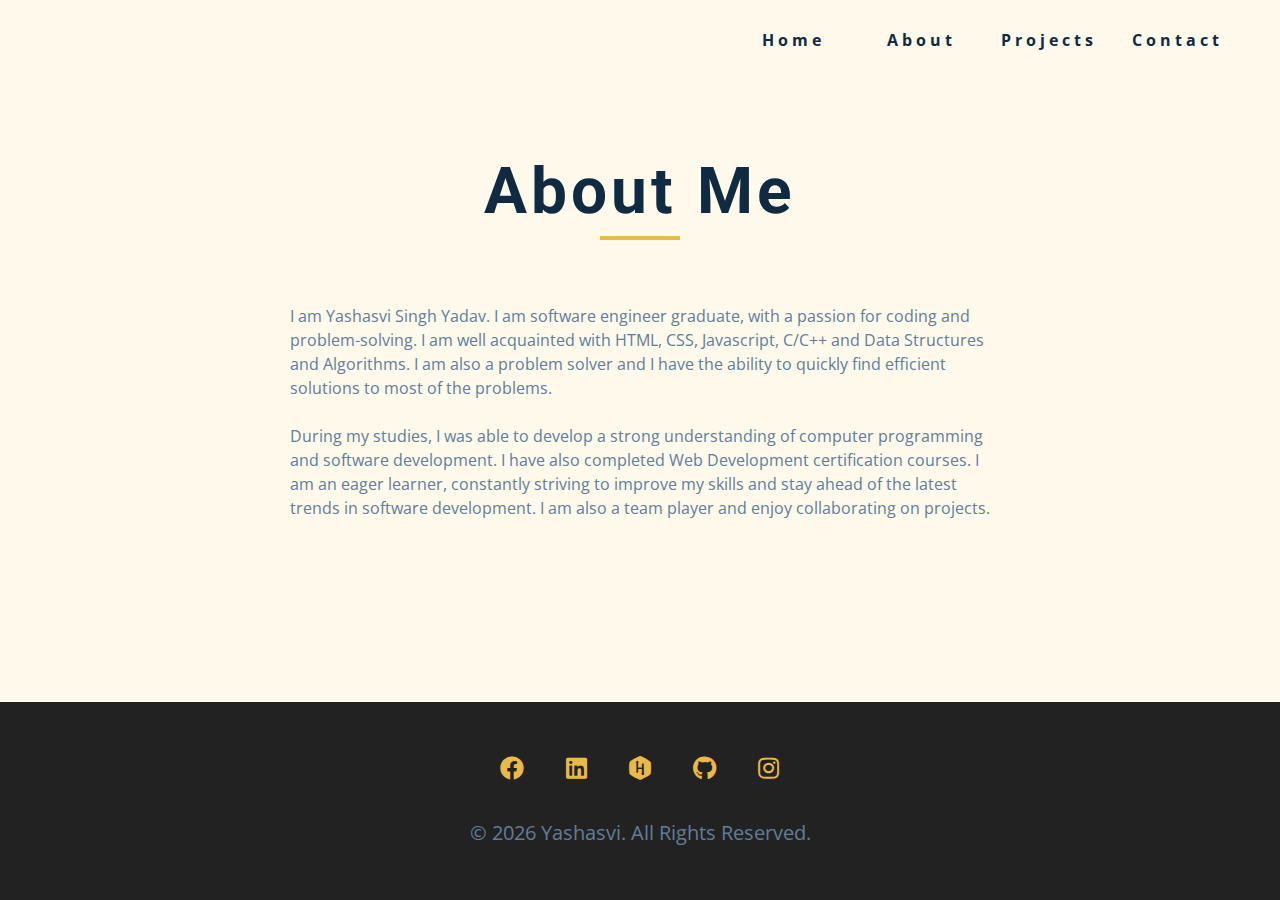
<file: about.html>
<!DOCTYPE html>
<html lang="en">
  <head>
    <meta charset="UTF-8" />
    <meta name="viewport" content="width=device-width, initial-scale=1.0" />
    <title>Yashasvi || About</title>
    <link
      rel="stylesheet"
      href="./fontawesome-free-5.12.1-web/css/all.min.css"
    />
    <!-- css -->
    <link rel="stylesheet" href="./css/styles.css" />
  </head>

  <body>
    <!-- navbar -->
    <nav class="nav" id="nav">
      <div class="nav-center">
        <!-- nav header -->
        <div class="nav-header">
          <!-- <img src="./images/logo.svg" class="nav-logo" alt="" /> -->
          <button class="nav-btn" id="nav-btn">
            <i class="fas fa-bars"></i>
          </button>
        </div>
        <!-- nav links -->
        <ul class="nav-links">
          <li><a href="index.html">home</a></li>
          <li><a href="about.html">about</a></li>
          <li><a href="projects.html">projects</a></li>
          <li><a href="contact.html">contact</a></li>
        </ul>
      </div>
    </nav>
    <!-- end of navbar -->
    <!-- sidebar -->
    <aside class="sidebar" id="sidebar">
      <div>
        <button id="close-btn" class="close-btn">
          <i class="fas fa-times"></i>
        </button>
        <ul class="sidebar-links">
          <li><a href="index.html">home</a></li>
          <li><a href="about.html">about</a></li>
          <li><a href="projects.html">projects</a></li>
          <li><a href="contact.html">contact</a></li>
        </ul>
        <ul class="social-icons">
          <!-- single item -->
          <li>
            <a href="#" class="social-icon">
              <i class="fab fa-facebook"></i>
            </a>
          </li>
          <!-- end of single item -->
          <!-- single item -->
          <li>
            <a
              href="https://www.linkedin.com/in/yashasvi-singh-yadav-0055a3200"
              class="social-icon"
            >
              <i class="fab fa-linkedin"></i>
            </a>
          </li>
          <!-- end of single item -->
          <!-- single item -->
          <li>
            <a
              href="https://www.hackerrank.com/yashasvisingh261?hr_r=1"
              class="social-icon"
            >
              <i class="fab fa-hackerrank"></i>
            </a>
          </li>
          <!-- end of single item -->
          <!-- single item -->
          <li>
            <a href="https://github.com/yashasvi2601" class="social-icon">
              <i class="fab fa-github"></i>
            </a>
          </li>
          <!-- end of single item -->
          <!-- single item -->
          <li>
            <a
              href="https://instagram.com/yashas_vee?igshid=MzNlNGNkZWQ4Mg=="
              class="social-icon"
            >
              <i class="fab fa-instagram"></i>
            </a>
          </li>
          <!-- end of single item -->
        </ul>
      </div>
    </aside>
    <!-- end of sidebar -->

    <!-- ############## -->
    <!-- ############## -->
    <!-- ############## -->
    <!-- ############## -->

    <section class="section single-page">
      <!-- section title -->
      <div class="section-title">
        <h1>about me</h1>
        <div class="underline"></div>
      </div>
      <!--end of section title -->
      <div class="section-center page-info">
        <!-- about page -->
        <p>
          I am Yashasvi Singh Yadav. I am software engineer graduate, with a
          passion for coding and problem-solving. I am well acquainted with
          HTML, CSS, Javascript, C/C++ and Data Structures and Algorithms. I am
          also a problem solver and I have the ability to quickly find efficient
          solutions to most of the problems.
          <br />
          <br />
          During my studies, I was able to develop a strong understanding of
          computer programming and software development. I have also completed
          Web Development certification courses. I am an eager learner,
          constantly striving to improve my skills and stay ahead of the latest
          trends in software development. I am also a team player and enjoy
          collaborating on projects.
        </p>
      </div>
    </section>
    <!-- ############## -->
    <!-- ############## -->
    <!-- ############## -->
    <!-- ############## -->

    <!-- footer -->
    <footer class="footer">
      <ul class="social-icons">
        <!-- single item -->
        <li>
          <a href="#" class="social-icon">
            <i class="fab fa-facebook"></i>
          </a>
        </li>
        <!-- end of single item -->
        <!-- single item -->
        <li>
          <a
            href="https://www.linkedin.com/in/yashasvi-singh-yadav-0055a3200"
            class="social-icon"
          >
            <i class="fab fa-linkedin"></i>
          </a>
        </li>
        <!-- end of single item -->
        <!-- single item -->
        <li>
          <a
            href="https://www.hackerrank.com/yashasvisingh261?hr_r=1"
            class="social-icon"
          >
            <i class="fab fa-hackerrank"></i>
          </a>
        </li>
        <!-- end of single item -->
        <!-- single item -->
        <li>
          <a href="https://github.com/yashasvi2601" class="social-icon">
            <i class="fab fa-github"></i>
          </a>
        </li>
        <!-- end of single item -->
        <!-- single item -->
        <li>
          <a
            href="https://instagram.com/yashas_vee?igshid=MzNlNGNkZWQ4Mg=="
            class="social-icon"
          >
            <i class="fab fa-instagram"></i>
          </a>
        </li>
        <!-- end of single item -->
      </ul>

      <p>&copy; <span id="date"></span> Yashasvi. All rights reserved.</p>
    </footer>
    <script src="./js/app.js"></script>
  </body>
</html>
</file>
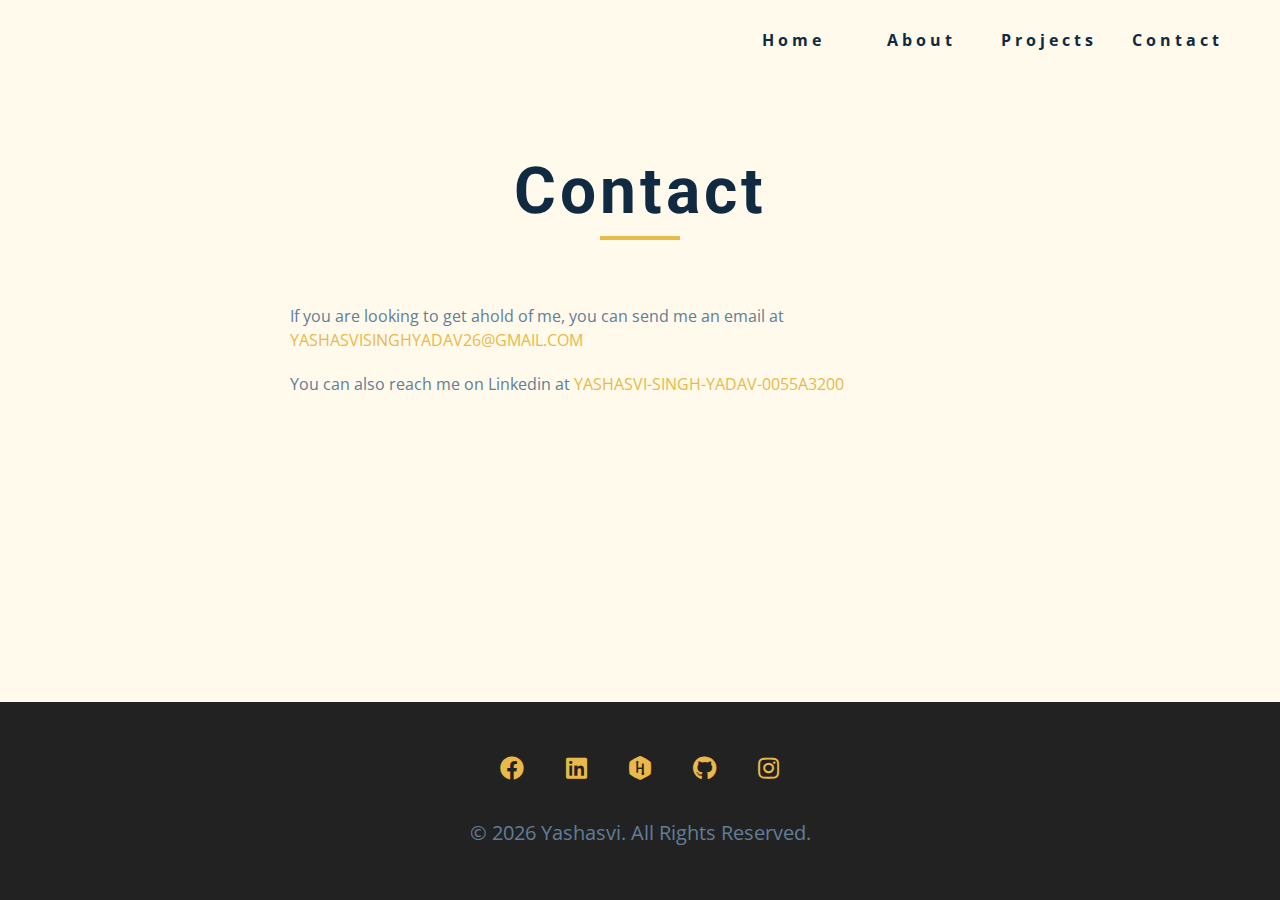
<file: contact.html>
<!DOCTYPE html>
<html lang="en">
  <head>
    <meta charset="UTF-8" />
    <meta name="viewport" content="width=device-width, initial-scale=1.0" />
    <title>Yashasvi || Contact</title>
    <link
      rel="stylesheet"
      href="./fontawesome-free-5.12.1-web/css/all.min.css"
    />
    <!-- css -->
    <link rel="stylesheet" href="./css/styles.css" />
  </head>

  <body>
    <!-- navbar -->
    <nav class="nav" id="nav">
      <div class="nav-center">
        <!-- nav header -->
        <div class="nav-header">
          <!-- <img src="./images/logo.svg" class="nav-logo" alt="" /> -->
          <button class="nav-btn" id="nav-btn">
            <i class="fas fa-bars"></i>
          </button>
        </div>
        <!-- nav links -->
        <ul class="nav-links">
          <li><a href="index.html">home</a></li>
          <li><a href="about.html">about</a></li>
          <li><a href="projects.html">projects</a></li>
          <li><a href="contact.html">contact</a></li>
        </ul>
      </div>
    </nav>
    <!-- end of navbar -->
    <!-- sidebar -->
    <aside class="sidebar" id="sidebar">
      <div>
        <button id="close-btn" class="close-btn">
          <i class="fas fa-times"></i>
        </button>
        <ul class="sidebar-links">
          <li><a href="index.html">home</a></li>
          <li><a href="about.html">about</a></li>
          <li><a href="projects.html">projects</a></li>
          <li><a href="contact.html">contact</a></li>
        </ul>
        <ul class="social-icons">
          <!-- single item -->
          <li>
            <a href="#" class="social-icon">
              <i class="fab fa-facebook"></i>
            </a>
          </li>
          <!-- end of single item -->
          <!-- single item -->
          <li>
            <a
              href="https://www.linkedin.com/in/yashasvi-singh-yadav-0055a3200"
              class="social-icon"
            >
              <i class="fab fa-linkedin"></i>
            </a>
          </li>
          <!-- end of single item -->
          <!-- single item -->
          <li>
            <a
              href="https://www.hackerrank.com/yashasvisingh261?hr_r=1"
              class="social-icon"
            >
              <i class="fab fa-hackerrank"></i>
            </a>
          </li>
          <!-- end of single item -->
          <!-- single item -->
          <li>
            <a href="https://github.com/yashasvi2601" class="social-icon">
              <i class="fab fa-github"></i>
            </a>
          </li>
          <!-- end of single item -->
          <!-- single item -->
          <li>
            <a
              href="https://instagram.com/yashas_vee?igshid=MzNlNGNkZWQ4Mg=="
              class="social-icon"
            >
              <i class="fab fa-instagram"></i>
            </a>
          </li>
          <!-- end of single item -->
        </ul>
      </div>
    </aside>
    <!-- end of sidebar -->

    <!-- ############## -->
    <!-- ############## -->
    <!-- ############## -->
    <!-- ############## -->

    <section class="section single-page">
      <!-- section title -->
      <div class="section-title">
        <h1>contact</h1>
        <div class="underline"></div>
      </div>
      <!--end of section title -->
      <div class="section-center page-info">
        <!-- contact page-->
        <p>
          If you are looking to get ahold of me, you can send me an email at
          <a href="mailto:yashasvisinghyadav26@gmail.com"
            >yashasvisinghyadav26@gmail.com</a
          >
        </p>
        <p>
          You can also reach me on Linkedin at
          <a href="https://www.linkedin.com/in/yashasvi-singh-yadav-0055a3200"
            >yashasvi-singh-yadav-0055a3200
          </a>
        </p>
      </div>
    </section>
    <!-- ############## -->
    <!-- ############## -->
    <!-- ############## -->
    <!-- ############## -->

    <!-- footer -->
    <footer class="footer">
      <ul class="social-icons">
        <!-- single item -->
        <li>
          <a href="#" class="social-icon">
            <i class="fab fa-facebook"></i>
          </a>
        </li>
        <!-- end of single item -->
        <!-- single item -->
        <li>
          <a
            href="https://www.linkedin.com/in/yashasvi-singh-yadav-0055a3200"
            class="social-icon"
          >
            <i class="fab fa-linkedin"></i>
          </a>
        </li>
        <!-- end of single item -->
        <!-- single item -->
        <li>
          <a
            href="https://www.hackerrank.com/yashasvisingh261?hr_r=1"
            class="social-icon"
          >
            <i class="fab fa-hackerrank"></i>
          </a>
        </li>
        <!-- end of single item -->
        <!-- single item -->
        <li>
          <a href="https://github.com/yashasvi2601" class="social-icon">
            <i class="fab fa-github"></i>
          </a>
        </li>
        <!-- end of single item -->
        <!-- single item -->
        <li>
          <a
            href="https://instagram.com/yashas_vee?igshid=MzNlNGNkZWQ4Mg=="
            class="social-icon"
          >
            <i class="fab fa-instagram"></i>
          </a>
        </li>
        <!-- end of single item -->
      </ul>

      <p>&copy; <span id="date"></span> Yashasvi. All rights reserved.</p>
    </footer>
    <script src="./js/app.js"></script>
  </body>
</html>
</file>
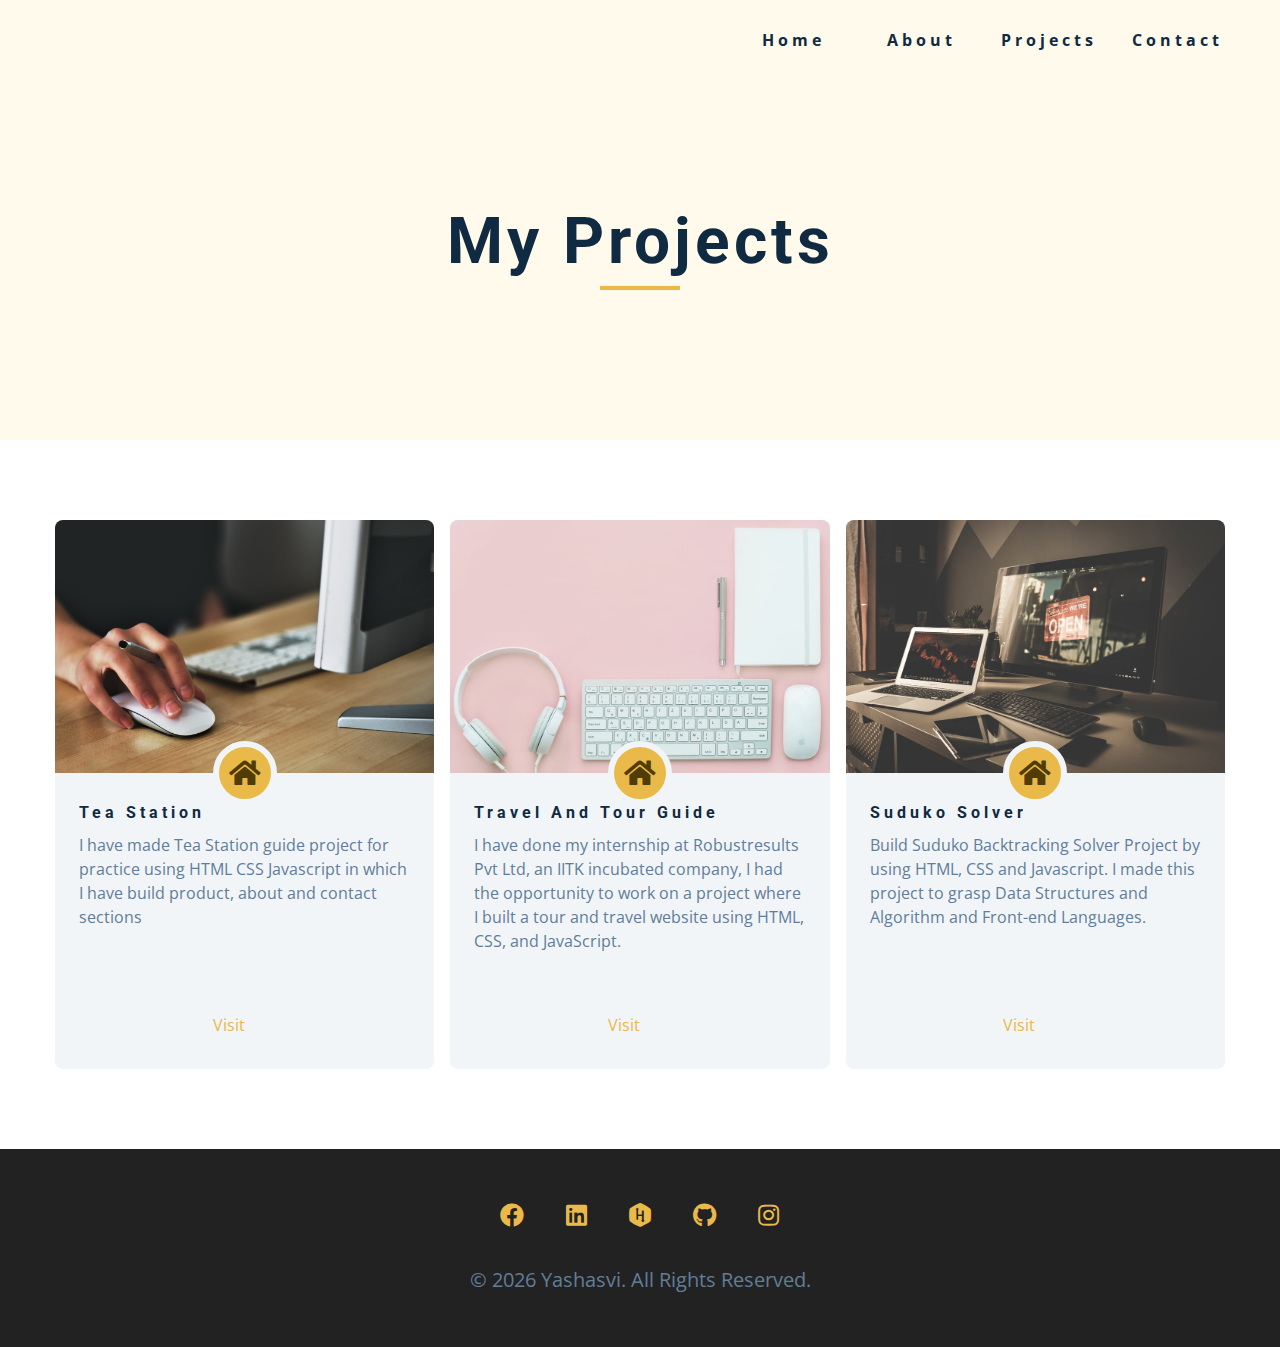
<file: projects.html>
<!DOCTYPE html>
<html lang="en">
  <head>
    <meta charset="UTF-8" />
    <meta name="viewport" content="width=device-width, initial-scale=1.0" />
    <title>Yashasvi || Projects</title>
    <link
      rel="stylesheet"
      href="./fontawesome-free-5.12.1-web/css/all.min.css"
    />
    <!-- css -->
    <link rel="stylesheet" href="./css/styles.css" />
  </head>

  <body>
    <!-- navbar -->
    <nav class="nav" id="nav">
      <div class="nav-center">
        <!-- nav header -->
        <div class="nav-header">
          <!-- <img src="./images/logo.svg" class="nav-logo" alt="" /> -->
          <button class="nav-btn" id="nav-btn">
            <i class="fas fa-bars"></i>
          </button>
        </div>
        <!-- nav links -->
        <ul class="nav-links">
          <li><a href="index.html">home</a></li>
          <li><a href="about.html">about</a></li>
          <li><a href="projects.html">projects</a></li>
          <li><a href="contact.html">contact</a></li>
        </ul>
      </div>
    </nav>
    <!-- end of navbar -->
    <!-- sidebar -->
    <aside class="sidebar" id="sidebar">
      <div>
        <button id="close-btn" class="close-btn">
          <i class="fas fa-times"></i>
        </button>
        <ul class="sidebar-links">
          <li><a href="index.html">home</a></li>
          <li><a href="about.html">about</a></li>
          <li><a href="projects.html">projects</a></li>
          <li><a href="contact.html">contact</a></li>
        </ul>
        <ul class="social-icons">
          <!-- single item -->
          <li>
            <a href="https://www.twitter.com" class="social-icon">
              <i class="fab fa-facebook"></i>
            </a>
          </li>
          <!-- end of single item -->
          <!-- single item -->
          <li>
            <a href="https://www.twitter.com" class="social-icon">
              <i class="fab fa-linkedin"></i>
            </a>
          </li>
          <!-- end of single item -->
          <!-- single item -->
          <li>
            <a href="https://www.twitter.com" class="social-icon">
              <i class="fab fa-squarespace"></i>
            </a>
          </li>
          <!-- end of single item -->
          <!-- single item -->
          <li>
            <a href="https://www.twitter.com" class="social-icon">
              <i class="fab fa-behance"></i>
            </a>
          </li>
          <!-- end of single item -->
          <!-- single item -->
          <li>
            <a href="https://www.twitter.com" class="social-icon">
              <i class="fab fa-instagram"></i>
            </a>
          </li>
          <!-- end of single item -->
        </ul>
      </div>
    </aside>
    <!-- end of sidebar -->

    <!-- ############## -->
    <!-- ############## -->
    <!-- ############## -->
    <!-- ############## -->
    <header class="projects-hero">
      <!-- section title -->
      <div class="section-title">
        <h1>my projects</h1>
        <div class="underline"></div>
      </div>
      <!--end of section title -->
    </header>
    <section class="section">
      <div class="section-center projects-page-center">
        <!-- single project -->
        <article class="single-project">
          <div class="project-container">
            <img src="./images/Internship-photo.jpg" alt="single project" />
            <a href="./index.html" class="project-icon">
              <i class="fas fa-home"></i>
            </a>
          </div>
          <div class="project-details">
            <h4>Tea Station</h4>
            <p>
              I have made Tea Station guide project for practice using HTML CSS
              Javascript in which I have build product, about and contact
              sections
            </p>
            <div class="project-footer">
              <!-- <span>
                <i class="fab fa-github"></i>
              </span> -->
              <a href="https://tea-station-yoi.netlify.app">Visit</a>
            </div>
          </div>
        </article>
        <!-- end of single project -->
        <!-- single project -->
        <article class="single-project">
          <div class="project-container">
            <img src="./images/project-3.jpeg" alt="single project" />
            <a href="./index.html" class="project-icon">
              <i class="fas fa-home"></i>
            </a>
          </div>
          <div class="project-details">
            <h4>Travel and Tour Guide</h4>
            <p>
              I have done my internship at Robustresults Pvt Ltd, an IITK
              incubated company, I had the opportunity to work on a project
              where I built a tour and travel website using HTML, CSS, and
              JavaScript.
            </p>
            <div class="project-footer">
              <!-- <span>
                <i class="fab fa-github"></i>
              </span> -->
              <a href="https://travel-guide-ysy.netlify.app/#home">Visit</a>
            </div>
          </div>
        </article>
        <!-- end of single project -->
        <!-- single project -->
        <article class="single-project">
          <div class="project-container">
            <img src="./images/project-4.jpeg" alt="single project" />
            <a href="./index.html" class="project-icon">
              <i class="fas fa-home"></i>
            </a>
          </div>
          <div class="project-details">
            <h4>Suduko Solver</h4>
            <p>
              Build Suduko Backtracking Solver Project by using HTML, CSS and
              Javascript. I made this project to grasp Data Structures and
              Algorithm and Front-end Languages.
            </p>
            <div class="project-footer">
              <!-- <span>
                <i class="fab fa-github"></i>
              </span> -->
              <a href="https://suduko-solver-yoi.netlify.app">Visit</a>
            </div>
          </div>
        </article>
        <!-- end of single project -->
      </div>
    </section>
    <!-- ############## -->
    <!-- ############## -->
    <!-- ############## -->
    <!-- ############## -->

    <!-- footer -->
    <footer class="footer">
      <ul class="social-icons">
        <!-- single item -->
        <li>
          <a href="#" class="social-icon">
            <i class="fab fa-facebook"></i>
          </a>
        </li>
        <!-- end of single item -->
        <!-- single item -->
        <li>
          <a
            href="https://www.linkedin.com/in/yashasvi-singh-yadav-0055a3200"
            class="social-icon"
          >
            <i class="fab fa-linkedin"></i>
          </a>
        </li>
        <!-- end of single item -->
        <!-- single item -->
        <li>
          <a
            href="https://www.hackerrank.com/yashasvisingh261?hr_r=1"
            class="social-icon"
          >
            <i class="fab fa-hackerrank"></i>
          </a>
        </li>
        <!-- end of single item -->
        <!-- single item -->
        <li>
          <a href="https://github.com/yashasvi2601" class="social-icon">
            <i class="fab fa-github"></i>
          </a>
        </li>
        <!-- end of single item -->
        <!-- single item -->
        <li>
          <a
            href="https://instagram.com/yashas_vee?igshid=MzNlNGNkZWQ4Mg=="
            class="social-icon"
          >
            <i class="fab fa-instagram"></i>
          </a>
        </li>
        <!-- end of single item -->
      </ul>

      <p>&copy; <span id="date"></span> Yashasvi. All rights reserved.</p>
    </footer>
    <script src="./js/app.js"></script>
  </body>
</html>
</file>
<file: css/styles.css>
/*
=============== 
Fonts
===============
*/
@import url("https://fonts.googleapis.com/css?family=Open+Sans|Roboto:400,700&display=swap");

/*
=============== 
Variables
===============
*/

:root {
  /* dark shades of primary color*/
  --clr-primary-1: hsl(43, 86%, 17%);
  --clr-primary-2: hsl(43, 77%, 27%);
  --clr-primary-3: hsl(43, 72%, 37%);
  --clr-primary-4: hsl(42, 63%, 48%);
  /* primary/main color */
  --clr-primary-5: hsl(42, 78%, 60%);
  /* lighter shades of primary color */
  --clr-primary-6: hsl(43, 89%, 70%);
  --clr-primary-7: hsl(43, 90%, 76%);
  --clr-primary-8: hsl(45, 86%, 81%);
  --clr-primary-9: hsl(45, 90%, 88%);
  --clr-primary-10: hsl(45, 100%, 96%);
  /* darkest grey - used for headings */
  --clr-grey-1: hsl(209, 61%, 16%);
  --clr-grey-2: hsl(211, 39%, 23%);
  --clr-grey-3: hsl(209, 34%, 30%);
  --clr-grey-4: hsl(209, 28%, 39%);
  /* grey used for paragraphs */
  --clr-grey-5: hsl(210, 22%, 49%);
  --clr-grey-6: hsl(209, 23%, 60%);
  --clr-grey-7: hsl(211, 27%, 70%);
  --clr-grey-8: hsl(210, 31%, 80%);
  --clr-grey-9: hsl(212, 33%, 89%);
  --clr-grey-10: hsl(210, 36%, 96%);
  --clr-white: #fff;
  --ff-primary: "Roboto", sans-serif;
  --ff-secondary: "Open Sans", sans-serif;
  --transition: all 0.3s linear;
  --spacing: 0.25rem;
  --radius: 0.5rem;
  --light-shadow: 0 5px 15px rgba(0, 0, 0, 0.1);
  --dark-shadow: 0 5px 15px rgba(0, 0, 0, 0.2);
  --max-width: 1170px;
}
/*
=============== 
Global Styles
===============
*/

*,
::after,
::before {
  margin: 0;
  padding: 0;
  box-sizing: border-box;
}
body {
  font-family: var(--ff-secondary);
  background: var(--clr-white);
  color: var(--clr-grey-1);
  line-height: 1.5;
  font-size: 0.875rem;
}
ul {
  list-style-type: none;
}
a {
  text-decoration: none;
}
img:not(.nav-logo) {
  width: 100%;
  display: block;
}

h1,
h2,
h3,
h4 {
  letter-spacing: var(--spacing);
  text-transform: capitalize;
  line-height: 1.25;
  margin-bottom: 0.75rem;
  font-family: var(--ff-primary);
}
h1 {
  font-size: 3rem;
}
h2 {
  font-size: 2rem;
}
h3 {
  font-size: 1.25rem;
}
h4 {
  font-size: 0.875rem;
}
p {
  margin-bottom: 1.25rem;
  color: var(--clr-grey-5);
}
@media screen and (min-width: 800px) {
  h1 {
    font-size: 4rem;
  }
  h2 {
    font-size: 2.5rem;
  }
  h3 {
    font-size: 1.75rem;
  }
  h4 {
    font-size: 1rem;
  }
  body {
    font-size: 1rem;
  }
  h1,
  h2,
  h3,
  h4 {
    line-height: 1;
  }
}
/*  global classes */

.btn {
  text-transform: uppercase;
  background: var(--clr-primary-5);
  color: var(--clr-primary-1);
  padding: 0.375rem 0.75rem;
  letter-spacing: var(--spacing);
  display: inline-block;
  font-weight: 700;
  -webkit-transition: var(--transition);
  transition: var(--transition);
  font-size: 0.875rem;
  border: 2px solid transparent;
  cursor: pointer;
  box-shadow: 0 1px 3px rgba(0, 0, 0, 0.2);
  border-radius: var(--radius);
}
.btn:hover {
  color: var(--clr-primary-1);
  background: var(--clr-primary-7);
}
/* section */
.section {
  padding: 5rem 0;
}

.section-center {
  width: 90vw;
  margin: 0 auto;
  max-width: 1170px;
}
@media screen and (min-width: 992px) {
  .section-center {
    width: 95vw;
  }
}
/* added during recording */
.underline {
  width: 5rem;
  height: 0.25rem;
  margin-bottom: 1.25rem;
  background: var(--clr-primary-5);
  margin-left: auto;
  margin-right: auto;
}
.section-title {
  margin-bottom: 4rem;
  text-align: center;
}
.bg-grey {
  background: var(--clr-grey-10);
}
/*
=============== 
Navbar
===============
*/
.nav-links {
  display: none;
}
.nav {
  height: 5rem;
  padding: 1rem;
  display: grid;
  -webkit-box-align: center;
  align-items: center;
  -webkit-transition: var(--transition);
  transition: var(--transition);
}
.nav-center {
  width: 100%;
  max-width: 1170px;
  margin: 0 auto;
}
.nav-header {
  display: grid;
  grid-template-columns: auto 1fr;
  -webkit-box-align: center;
  align-items: center;
}
.nav-btn {
  background: transparent;
  border-color: transparent;
  color: var(--clr-primary-5);
  font-size: 2rem;
  cursor: pointer;
  justify-self: end;
}
@media screen and (min-width: 768px) {
  .nav {
    background: var(--clr-primary-10);
  }
  .nav-btn {
    display: none;
  }
  .nav-links {
    display: grid;
    grid-template-columns: repeat(4, 1fr);
    justify-items: center;
    -webkit-column-gap: 2rem;
    -moz-column-gap: 2rem;
    column-gap: 2rem;
    justify-self: end;
  }
  .nav-links a {
    text-transform: capitalize;
    color: var(--clr-grey-1);
    font-weight: bold;
    letter-spacing: var(--spacing);
    -webkit-transition: var(--transition);
    transition: var(--transition);
  }
  .nav-links a:hover {
    color: var(--clr-primary-5);
  }
  .nav-center {
    display: grid;
    grid-template-columns: auto 1fr;
    -webkit-box-align: center;
    align-items: center;
  }
}
/* fixed navbar */
.navbar-fixed {
  position: fixed;
  top: 0;
  left: 0;
  width: 100%;
  background: var(--clr-white);
  z-index: 2;
  box-shadow: var(--light-shadow);
}
/*
=============== 
Sidebar
===============
*/
.sidebar {
  position: fixed;
  top: 0;
  left: 0;
  width: 100%;
  height: 100%;
  background: var(--clr-grey-10);
  z-index: 4;
  display: grid;
  /* align-items: center;
  justify-content: center; */
  place-items: center;
  -webkit-transition: var(--transition);
  transition: var(--transition);
  /* add later */
  -webkit-transform: translateX(-100%);
  transform: translateX(-100%);
}
/* toggle sidebar */
.show-sidebar {
  -webkit-transform: translateX(0);
  transform: translateX(0);
}
.sidebar-links {
  text-align: center;
}
.sidebar-links a {
  font-size: 2rem;
  text-transform: capitalize;
  -webkit-transition: var(--transition);
  transition: var(--transition);
  color: var(--clr-grey-5);
  letter-spacing: var(--spacing);
  display: inline-block;
  margin-bottom: 1.5rem;
}
.sidebar-links a:hover {
  color: var(--clr-primary-5);
}
.social-icons {
  display: grid;
  margin-top: 3rem;
  width: 20rem;
  grid-template-columns: repeat(5, 1fr);
  justify-items: center;
}
.social-icon {
  font-size: 1.5rem;
  color: var(--clr-grey-1);
  -webkit-transition: var(--transition);
  transition: var(--transition);
}
.social-icon:hover {
  color: var(--clr-primary-5);
}
.close-btn {
  position: absolute;
  top: 1rem;
  right: 1rem;
  font-size: 3rem;
  background: transparent;
  border: transparent;
  -webkit-transition: var(--transition);
  transition: var(--transition);
  color: #bb2525;
  cursor: pointer;
}
.close-btn:hover {
  color: #e66b6b;
}
/*
=============== 
Hero
===============
*/
/* underline added to globals */
.hero .underline {
  margin-bottom: 0.5rem;
  margin-left: 0;
}
.hero-img {
  display: none;
}
.hero {
  background: var(--clr-primary-10);
}
.hero-center {
  min-height: calc(100vh - 5rem);
  display: grid;
  place-items: center;
}
.hero-info h4 {
  color: var(--clr-grey-5);
}
.hero-icons {
  justify-items: start;
}
.hero-btn {
  margin-top: 1.25rem;
}
@media screen and (min-width: 992px) {
  .hero-img {
    display: block;
    position: relative;
  }
  .hero-center {
    grid-template-columns: 1fr 1fr;
  }

  .hero-img::before,
  .about-img::before {
    content: "";
    position: absolute;
    width: 100%;
    height: 100%;
    border: 0.25rem solid var(--clr-primary-5);
    top: 2rem;
    right: -2rem;
    border-radius: var(--radius);
  }
}
.hero-photo {
  max-width: 25rem;
  max-height: 30rem;
  -o-object-fit: cover;
  object-fit: cover;
  border-radius: var(--radius);
  position: relative;
}
/*
=============== 
About
===============
*/
/* section title added to globals */
.about-title {
  text-align: left;
  margin-bottom: 2rem;
}
.about-title .underline {
  margin-left: 0;
}
.about-center {
  display: grid;
  gap: 3rem 2rem;
}
.about-img {
  justify-self: center;
}
@media screen and (min-width: 992px) {
  .about-center {
    grid-template-columns: 1fr 1fr;
  }
  .about-img {
    position: relative;
  }
  .about-img::before {
    left: -2rem;
  }
  .about-info {
    align-self: center;
  }
}
/*
=============== 
Services
===============
*/
/* bg-grey in globals */
.service {
  background: var(--clr-white);
  padding: 3rem 1.5rem;
  margin-bottom: 2rem;
  border-radius: var(--radius);
  text-align: center;
  -webkit-transition: var(--transition);
  transition: var(--transition);
}
/* ===================== */
/* .services-center {
  display: flex;
  align-items: center;
  justify-content: space-between;
} */
/* =================== */
.service-icon {
  font-size: 2rem;
  margin-bottom: 1.5rem;
}
.service .underline {
  width: 3rem;
  height: 0.12rem;
  -webkit-transition: var(--transition);
  transition: var(--transition);
}
.service p {
  -webkit-transition: var(--transition);
  transition: var(--transition);
}
.service:hover {
  background: var(--clr-primary-5);
  color: var(--clr-white);
}
.service:hover p {
  color: var(--clr-white);
}
.service:hover .underline {
  background: var(--clr-white);
}
@media screen and (min-width: 676px) {
  .services-center {
    display: grid;
    grid-template-columns: 1fr 1fr;
    -webkit-column-gap: 2rem;
    -moz-column-gap: 2rem;
    column-gap: 2rem;
  }
}
@media screen and (min-width: 992px) {
  .services-center {
    grid-template-columns: 1fr 1fr 1fr;
  }
}
/* talk about small screen 
without grid different setup */
/*
=============== 
Projects
===============
*/
.projects-text {
  width: 85vw;
  max-width: 30rem;
  margin: 0 auto;
}
.project {
  position: relative;
  background: var(--clr-primary-5);
  border-radius: var(--radius);
  margin-bottom: 2rem;
}
/* /* .projects-center img { */
/* width: 100%; */
/* height: 100%; */
/* box-sizing: border-box; */
/* } */
/* .projects-center img {
  -o-object-fit: cover;
  object-fit: cover;
} */
.project-info {
  text-align: center;
  color: var(--clr-white);
  position: absolute;
  top: 50%;
  left: 50%;
  -webkit-transform: translate(-50%, -50%);
  transform: translate(-50%, -50%);
  -webkit-transition: var(--transition);
  transition: var(--transition);
  opacity: 0;
}
.project-info p {
  text-transform: capitalize;
  color: var(--clr-white);
}
.project:hover .project-info {
  opacity: 1;
}
.project-img {
  -webkit-transition: var(--transition);
  transition: var(--transition);
  border-radius: var(--radius);
  height: 15rem;
  -o-object-fit: cover;
  object-fit: cover;
}
.project:hover .project-img {
  opacity: 0.1;
}
.project::after {
  content: "";
  position: absolute;
  top: 0;
  left: 0;
  width: 100%;
  height: 100%;
  border: 0.25rem solid var(--clr-white);
  border-radius: var(--radius);
  -webkit-transition: var(--transition);
  transition: var(--transition);
  opacity: 0;
}
.project:hover::after {
  opacity: 1;
  -webkit-transform: scale(0.8);
  transform: scale(0.8);
}
@media screen and (min-width: 676px) {
  .projects-center {
    display: grid;
    grid-template-columns: 1fr 1fr;
    -webkit-column-gap: 2rem;
    -moz-column-gap: 2rem;
    column-gap: 2rem;
  }
}
@media screen and (min-width: 992px) {
  .projects-center {
    grid-template-columns: repeat(3, 1fr);
  }
}
@media screen and (min-width: 1170px) {
  .projects-center {
    grid-template-rows: 200px 200px;
    gap: 1rem;
    grid-template-areas:
      "a b b"
      "a c d";
  }
  .project-img {
    height: 100%;
  }
  .project {
    height: 100%;
  }
  .project-1 {
    grid-area: a;
  }
  .project-2 {
    grid-area: b;
  }
  .project-3 {
    grid-area: c;
  }
  .project-4 {
    grid-area: d;
  }
}
/*
=============== 
Connect
===============
*/
.connect {
  min-height: 40vh;
  position: relative;
  padding: 10rem 0 5rem 0;
  margin: 5rem 0;
}
.video-container {
  position: absolute;
  top: 0;
  left: 0;
  width: 100%;
  height: 100%;
  -o-object-fit: cover;
  object-fit: cover;
  z-index: -2;
}
.connect::after {
  content: "";
  position: absolute;
  top: 0;
  left: 0;
  width: 100%;
  height: 100%;
  background: var(--clr-white);
  /* background: rgba(0, 0, 0, 0.6); */
  opacity: 0.7;
  z-index: -1;
}
.connect {
  display: grid;
  place-items: center;
}
.video-banner .section-title {
  margin-bottom: 2rem;
}
.video-text {
  max-width: 30rem;
}
.video-banner {
  background: var(--clr-primary-10);
  padding: 3rem 5rem 12rem 5rem;
  text-align: center;

  -webkit-clip-path: polygon(
    0% 0%,
    100% 0%,
    100% 75%,
    75% 75%,
    75% 100%,
    50% 75%,
    0% 75%
  );
  clip-path: polygon(
    0% 0%,
    100% 0%,
    100% 75%,
    75% 75%,
    75% 100%,
    50% 75%,
    0% 75%
  );
}
.connect {
  -webkit-clip-path: polygon(
    50% 0%,
    100% 10%,
    100% 90%,
    50% 100%,
    0 90%,
    0 10%
  );
  clip-path: polygon(50% 0%, 100% 10%, 100% 90%, 50% 100%, 0 90%, 0 10%);
}
/*
=============== 
Skills
===============
*/
@media screen and (min-width: 768px) {
  .skills-center {
    display: grid;
    grid-template-columns: 1fr 1fr;
    -webkit-column-gap: 2rem;
    -moz-column-gap: 2rem;
    column-gap: 2rem;
  }
}
.skills {
  background: var(--clr-primary-9);
}
.skills h3 {
  margin: 1.5rem 0;
  color: var(--clr-primary-1);
}
.skill {
  margin-bottom: 1.25rem;
}
.skill p {
  margin-bottom: 0.5rem;
  text-transform: capitalize;
  color: var(--clr-primary-1);
}
.skill-container {
  background: var(--clr-white);
  height: 1rem;
  width: 100%;
  border-radius: var(--radius);
  position: relative;
}
.skill-value {
  position: absolute;
  top: 0;
  left: 0;
  background: var(--clr-primary-5);
  height: 100%;
  width: 70%;
  border-radius: var(--radius);
}
.value-70 {
  width: 50%;
}
.value-80 {
  width: 50%;
}
.skill-text {
  position: absolute;
  top: -2rem;
  left: 50%;
  -webkit-transform: translateX(-50%);
  transform: translateX(-50%);
}
.skill-text-70 {
  left: 70%;
}
.skill-text-80 {
  left: 80%;
}
/*
=============== 
Timeline
===============
*/
.timeline-center {
  width: 80vw;
  max-width: 40rem;
}
.timeline-item {
  border-top: 2px dashed var(--clr-primary-5);
  margin: 0;
  padding: 4rem 2rem;
  position: relative;
}
.timeline p {
  margin-bottom: 0;
}
.timeline-item:nth-child(even) {
  border-left: 2px dashed var(--clr-primary-5);
  border-top-left-radius: 2rem;
  border-bottom-left-radius: 2rem;

  margin-right: 2rem;
  padding-right: 0;
}
.timeline-item:nth-child(odd) {
  border-right: 2px dashed var(--clr-primary-5);
  border-top-right-radius: 2rem;
  border-bottom-right-radius: 2rem;
  margin-left: 2rem;
  padding-left: 0;
}
.timeline-item:first-child {
  border-top: 0;
  border-top-right-radius: 0;
}
.timeline-item:last-child {
  border-bottom-left-radius: 0;
}
.number {
  position: absolute;
  top: 50%;
  -webkit-transform: translate(-50%, -50%);
  transform: translate(-50%, -50%);
  margin-bottom: 0;
  background: var(--clr-primary-5);
  width: 2rem;
  height: 2rem;
  border-radius: 50%;
  display: grid;
  place-items: center;
  color: var(--clr-primary-1);
  font-weight: bold;
}
.timeline-item:nth-child(even) .number {
  left: 0;
}
.timeline-item:nth-child(odd) .number {
  right: 0;
  -webkit-transform: translate(50%, -50%);
  transform: translate(50%, -50%);
}
/*
=============== 
Blog
===============
*/
.blog {
  background: var(--clr-grey-10);
}
.card {
  height: 27rem;
  position: relative;
  /* talk later */
  -webkit-perspective: 1500px;
  perspective: 1500px;
}
.card-side {
  -webkit-transition: all 2s linear;
  transition: all 2s linear;
  -webkit-backface-visibility: hidden;
  backface-visibility: hidden;
  position: absolute;
  top: 0;
  left: 0;
  width: 100%;
  height: 100%;
  border-radius: var(--radius);
  -webkit-transform: translate3d(0, 0, 0);
  visibility: visible;
}
.card-front {
  background: var(--clr-white);
}
/* .card-back {
  background: var(--clr-primary-10);
  -webkit-transform: rotateY(180deg);
  transform: rotateY(180deg);
  display: grid;
  place-items: center;
} */
.card:hover .card-front {
  /* -webkit-transform: rotateY(-180deg);
  transform: rotateY(-180deg); */
  box-shadow: 5px 10px #222;
}
/* .card:hover .card-back {
  -webkit-transform: rotateY(0);
  transform: rotateY(0);
} */
/* rest of the styles */
.card-info {
  padding: 1rem 1.5rem;
}
.card-front img {
  height: 13rem;
  -o-object-fit: cover;
  object-fit: cover;
  border-top-left-radius: var(--radius);
  border-top-right-radius: var(--radius);
}
/* .card-footer {
  display: grid;
  grid-template-columns: auto 1fr;
  -webkit-box-align: center;
  align-items: center;
}
.card-footer img {
  width: 2rem;
  height: 2rem;
  -o-object-fit: cover;
  object-fit: cover;
  border-radius: 50%;
}
.card-footer p {
  margin-bottom: 0;
  text-transform: uppercase;
  justify-self: end;
  color: var(--clr-primary-5);
  font-size: 0.85rem;
} */
.blog-center {
  display: grid;
  grid-template-columns: repeat(auto-fill, minmax(330px, 1fr));
  gap: 3rem 1rem;
}
/*
=============== 
Footer
===============
*/
.footer {
  padding-bottom: 2rem;
  background: #222;
  display: grid;
  place-items: center;
}
.footer .social-icons {
  margin-bottom: 2rem;
}
.footer .social-icon {
  color: var(--clr-primary-5);
}
.footer .social-icon:hover {
  color: var(--clr-primary-10);
}
.footer p {
  font-size: 1.25rem;
  text-transform: capitalize;
}
/*
=============== 
Single Page
===============
*/
.single-page {
  background: var(--clr-primary-10);
  min-height: calc(100vh - 5rem - 198px);
}
.page-info {
  max-width: 700px;
}
.page-info a {
  text-transform: uppercase;
  color: var(--clr-primary-5);
  -webkit-transition: var(--transition);
  transition: var(--transition);
}
.page-info a:hover {
  color: var(--clr-primary-1);
}

/*
=============== 
Products Page
===============
*/
.projects-hero {
  height: 40vh;
  background: var(--clr-primary-10);
  display: grid;
  place-items: center;
}
.projects-hero .section-title {
  margin-bottom: 0;
}
.single-project {
  background: var(--clr-grey-10);
  border-radius: var(--radius);
}
.project-container img {
  border-top-left-radius: var(--radius);
  border-top-right-radius: var(--radius);
  /* position: absolute; */
  /* top: 0%; */
  /* bottom: 50%; */
}
.project-container {
  position: relative;
}
.project-icon {
  position: absolute;
  font-size: 1.75rem;
  bottom: 0;
  left: 50%;
  -webkit-transform: translate(-50%, 50%);
  transform: translate(-50%, 50%);
  width: 4rem;
  height: 4rem;
  display: grid;
  place-items: center;
  background: var(--clr-primary-5);
  border-radius: 50%;
  color: var(--clr-primary-1);
  border: 0.375rem solid var(--clr-grey-10);
}
.project-details {
  padding: 2rem 1.5rem;
}
.project-details p {
  height: 10rem;
}
.project-footer {
  display: grid;
  grid-template-columns: 1fr 1fr;
  color: var(--clr-primary-5);
}
.project-footer a {
  color: var(--clr-primary-5);
  text-transform: capitalize;
  -webkit-transition: var(--transition);
  transition: var(--transition);
  justify-self: end;
  align-self: end;
}
.project-footer a:hover {
  color: var(--clr-primary-1);
}
.projects-page-center {
  display: grid;
  grid-template-columns: repeat(auto-fill, minmax(330px, 1fr));
  gap: 3rem 1rem;
}
</file>
